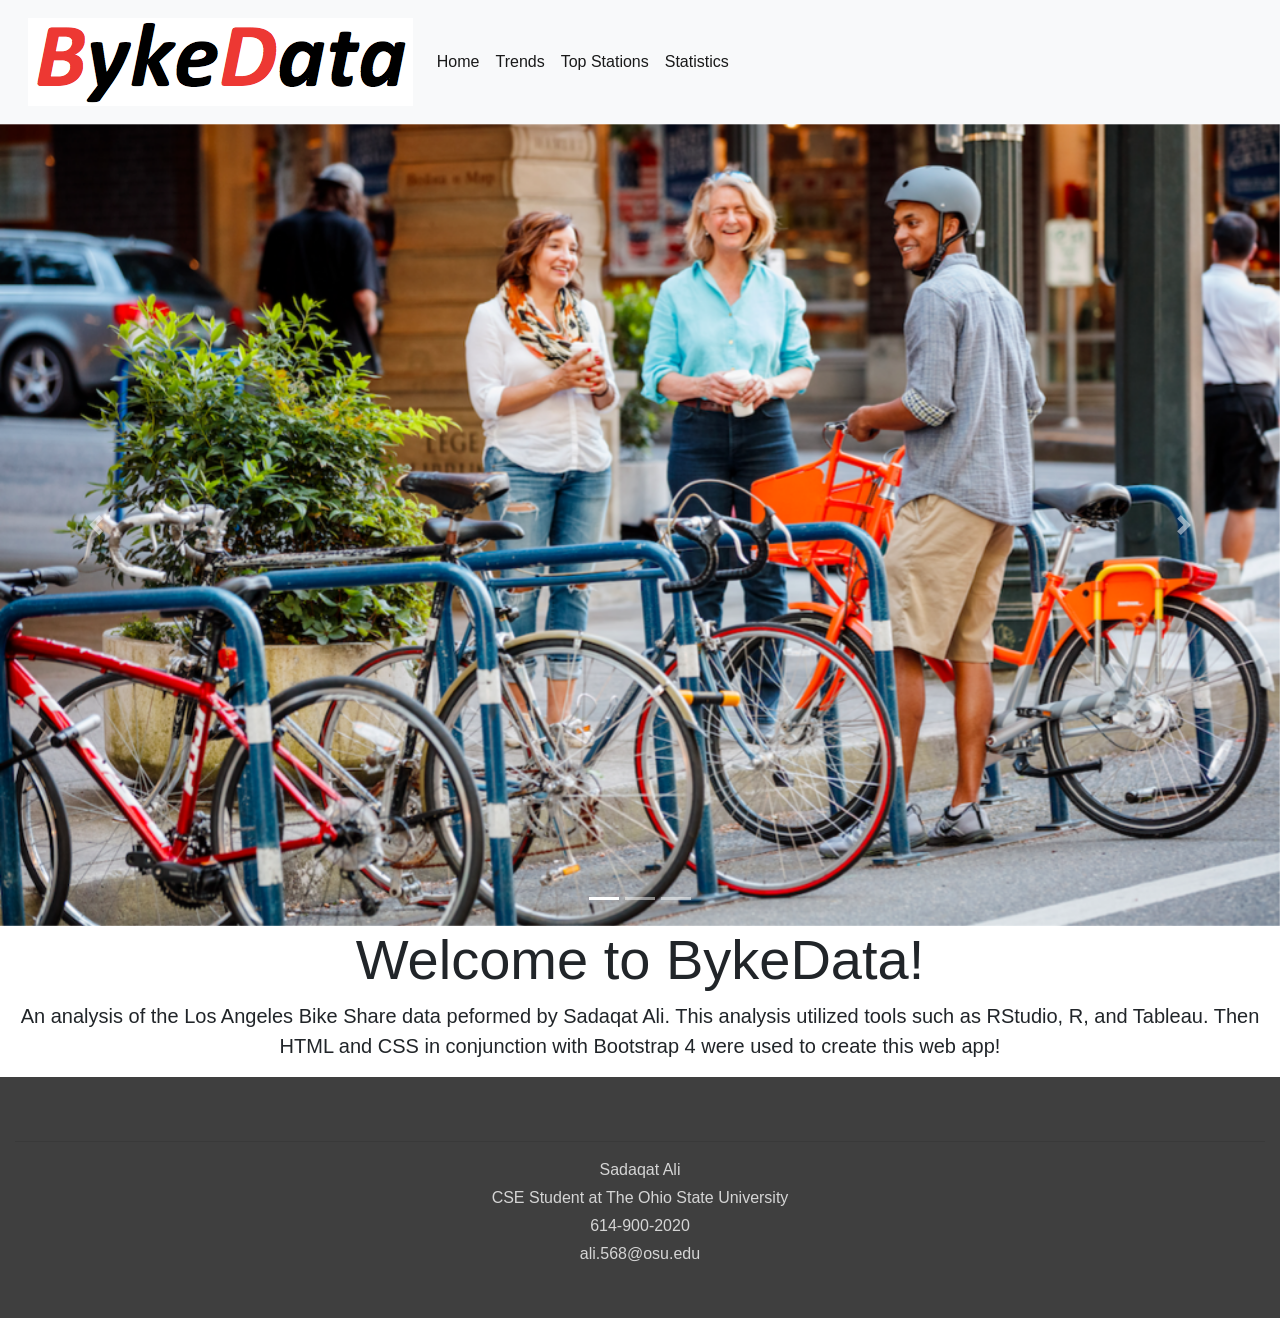
<file: index.html>
<?xml version="1.0" encoding="UTF-8" ?>
<!DOCTYPE html PUBLIC "-//W3C//DTD XHTML 1.0 Strict//EN" "http://www.w3.org/TR/xhtml1/DTD/xhtml1-strict.dtd">
<html xmlns="http://www.w3.org/1999/xhtml">
<head>
<!-- Things I need to make the site function, mostly from bootstrap -->
<meta http-equiv="Content-Type" content="text/html; charset=UTF-8" />
<meta name="viewport"
	content="width=device-width, initial-scale=1, shrink-to-fit=no">
	<link rel="stylesheet"
		href="https://stackpath.bootstrapcdn.com/bootstrap/4.1.3/css/bootstrap.min.css"
		integrity="sha384-MCw98/SFnGE8fJT3GXwEOngsV7Zt27NXFoaoApmYm81iuXoPkFOJwJ8ERdknLPMO"
		crossorigin="anonymous">
		<script
			src="https://ajax.googleapis.com/ajax/libs/jquery/3.3.1/jquery.min.js"></script>
		<script
			src="https://cdnjs.cloudflare.com/ajax/libs/popper.js/1.12.9/umd/popper.min.js"></script>
		<script
			src="https://maxcdn.bootstrapcdn.com/bootstrap/4.0.0/js/bootstrap.min.js"></script>

		<!-- A title for the website -->
<title>BykeData</title>

<!-- Link to the style css file -->
<link href="style1.css" rel="stylesheet">
</head>
<body>


	<!-- A Navigation Bar that has links to all the different pages -->

	<nav class="navbar navbar-expand-md navbar-light bg-light sticky-top">
	<div class="container-fluid">
		<a class="navbar-brand" href="#"><img src="bykedatalogo.png"></a>
		<button class="navbar-toggler" type="button" data-toggle="collapse"
			data-target="#navbarResponsive">
			<span class="navbar-toggler-icon"></span>
		</button>
		<div class="collapse navbar-collapse" id="navbarResponsive">
			<ul class="navbar-nav nl-auto">
				<li class="nav-item active"><a class="nav-link"
					href="index.html">Home</a></li>
				<li class="nav-item active"><a class="nav-link"
					href="trends.html">Trends</a></li>
				<li class="nav-item active"><a class="nav-link"
					href="topstations.html">Top Stations</a></li>
				<li class="nav-item active"><a class="nav-link"
					href="stats.html">Statistics</a></li>

			</ul>
		</div>
	</div>
	</nav>


	<!-- An Image Slider that has just a couple of different pictures of bike sharing -->

	<div id="carouselSlideshow" class="carousel slide" data-ride="carousel">
		<ol class="carousel-indicators">
			<li data-target="#carouselSlideshow" data-slide-to="0" class="active"></li>
			<li data-target="#carouselSlideshow" data-slide-to="1"></li>
			<li data-target="#carouselSlideshow" data-slide-to="2"></li>
		</ol>
		<div class="carousel-inner">
			<div class="carousel-item active">
				<img class="d-block w-100" src="bikeshare1.png" alt="First slide">
			</div>
			<div class="carousel-item">
				<img class="d-block w-100" src="bikeshare3.jpg" alt="Second slide">
			</div>
			<div class="carousel-item">
				<img class="d-block w-100" src="bikeshare4.jpg" alt="Third slide">
			</div>
		</div>
		<a class="carousel-control-prev" href="#carouselSlideshow"
			role="button" data-slide="prev"> <span
			class="carousel-control-prev-icon" aria-hidden="true"></span> <span
			class="sr-only">Previous</span>
		</a> <a class="carousel-control-next" href="#carouselSlideshow"
			role="button" data-slide="next"> <span
			class="carousel-control-next-icon" aria-hidden="true"></span> <span
			class="sr-only">Next</span>
		</a>
	</div>


	<!-- A generic welcome message and description of the site -->
	<div class="container-fluid padding">
		<div class="row welcome text-center">
			<div class="col-12">
				<h1 class="display-4">Welcome to BykeData!</h1>
			</div>
			<hr>
				<div class="col-12">
					<p class="lead">An analysis of the Los Angeles Bike Share data
						peformed by Sadaqat Ali. This analysis utilized tools such as
						RStudio, R, and Tableau. Then HTML and CSS in conjunction with
						Bootstrap 4 were used to create this web app!</p>
				</div>
			</hr>
		</div>
	</div>

	<!-- Some contact information about myself -->
	<footer>
	<div class="container-fluid">
		<div class="row text-center">
			<div class="col-12">
				<hr class="light"></hr>
				<p>Sadaqat Ali</p>
				<p>CSE Student at The Ohio State University</p>
				<p>614-900-2020</p>
				<p>ali.568@osu.edu</p>
			</div>
		</div>
	</div>
</body>
</html>
</file>
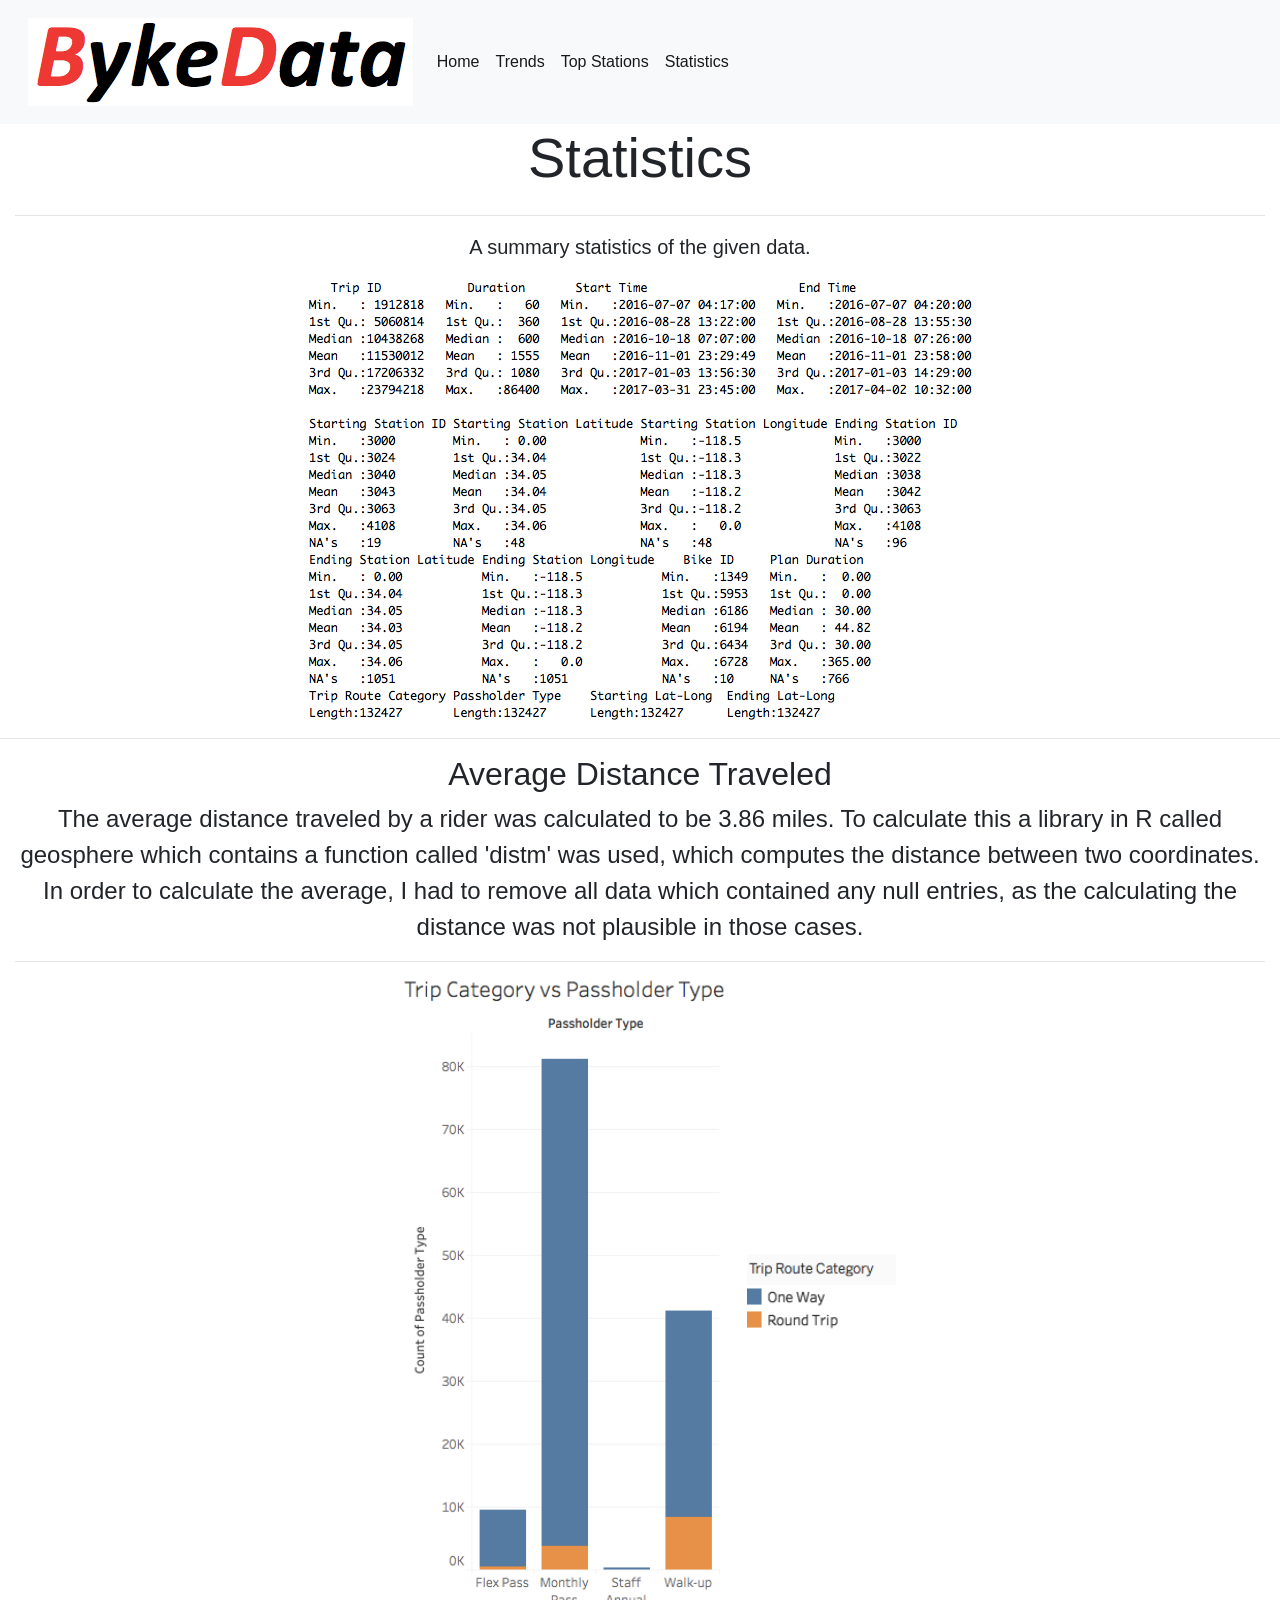
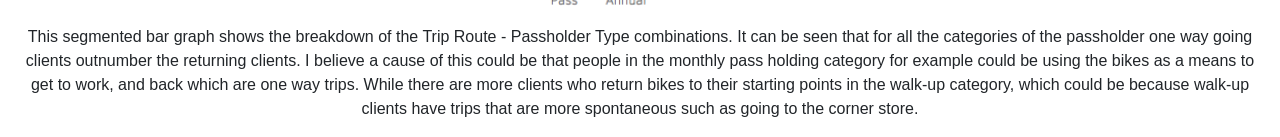
<file: stats.html>
<?xml version="1.0" encoding="UTF-8" ?>
<!DOCTYPE html PUBLIC "-//W3C//DTD XHTML 1.0 Strict//EN" "http://www.w3.org/TR/xhtml1/DTD/xhtml1-strict.dtd">
<html xmlns="http://www.w3.org/1999/xhtml">
<head>
<!-- Things I need to make the site function, mostly from bootstrap -->
<meta http-equiv="Content-Type" content="text/html; charset=UTF-8" />
<meta name="viewport"
	content="width=device-width, initial-scale=1, shrink-to-fit=no">
	<link rel="stylesheet"
		href="https://stackpath.bootstrapcdn.com/bootstrap/4.1.3/css/bootstrap.min.css"
		integrity="sha384-MCw98/SFnGE8fJT3GXwEOngsV7Zt27NXFoaoApmYm81iuXoPkFOJwJ8ERdknLPMO"
		crossorigin="anonymous">
		<script
			src="https://ajax.googleapis.com/ajax/libs/jquery/3.3.1/jquery.min.js"></script>
		<script
			src="https://cdnjs.cloudflare.com/ajax/libs/popper.js/1.12.9/umd/popper.min.js"></script>
		<script
			src="https://maxcdn.bootstrapcdn.com/bootstrap/4.0.0/js/bootstrap.min.js"></script>
			<!-- A title for the page -->
		<title>Statistics</title>
		<!-- A reference to the style css file -->
		<link href="style1.css" rel="stylesheet">
</head>
<body>

    <!-- A Navigation Bar that has links to all the different pages -->

	<nav class="navbar navbar-expand-md navbar-light bg-light sticky-top">
	<div class="container-fluid">
		<a class="navbar-brand" href="#"><img src="bykedatalogo.png"></a>
		<button class="navbar-toggler" type="button" data-toggle="collapse"
			data-target="#navbarResponsive">
			<span class="navbar-toggler-icon"></span>
		</button>
		<div class="collapse navbar-collapse" id="navbarResponsive">
			<ul class="navbar-nav nl-auto">
				<li class="nav-item active"><a class="nav-link"
					href="index.html">Home</a></li>
				<li class="nav-item active"><a class="nav-link"
					href="trends.html">Trends</a></li>
				<li class="nav-item active"><a class="nav-link"
					href="topstations.html">Top Stations</a></li>
				<li class="nav-item active"><a class="nav-link"
					href="stats.html">Statistics</a></li>

			</ul>
		</div>
	</div>
	</nav>

	<div class="container-fluid padding">
		<div class="row welcome text-center">
			<div class="col-12">
				<h1 class="display-4">Statistics</h1>
			</div>

			<div class="col-12">
				<hr></hr>
				<p class="lead">A summary statistics of the given data.</p>


			</div>

			<div class="col-12">
				<img src="statsummary.png"></img>
			</div>


		</div>
	</div>
	<hr>
		<div class="col-12 text-center">
			<h2 class="display-8">Average Distance Traveled</h2>
		
		<p  style="font-size: 24px">The
			average distance traveled by a rider was calculated to be 3.86 miles. To calculate
			this a library in R called geosphere which contains a function
			called 'distm' was used, which computes the distance between two coordinates.
			In order to calculate the average, I had to remove all data which
			contained any null entries, as the calculating the distance was not
			plausible in those cases.</p>
		<hr></hr>
		
		<img class="image-center" src="routevspass.png"></img>
		<p>This segmented bar graph shows the breakdown of the Trip Route - 
		Passholder Type combinations. It can be seen that for all the categories of the 
		passholder one way going clients outnumber the returning clients. I believe
		a cause of this could be that people in the monthly pass holding category 
		for example could be using the bikes as a means to get to work, and back 
		which are one way trips. While there are more clients who return bikes to
		their starting points in the walk-up category, which could be because 
		walk-up clients have trips that are more spontaneous such as going to the 
		corner store.</p>
		</div>
</body>
</html>
</file>
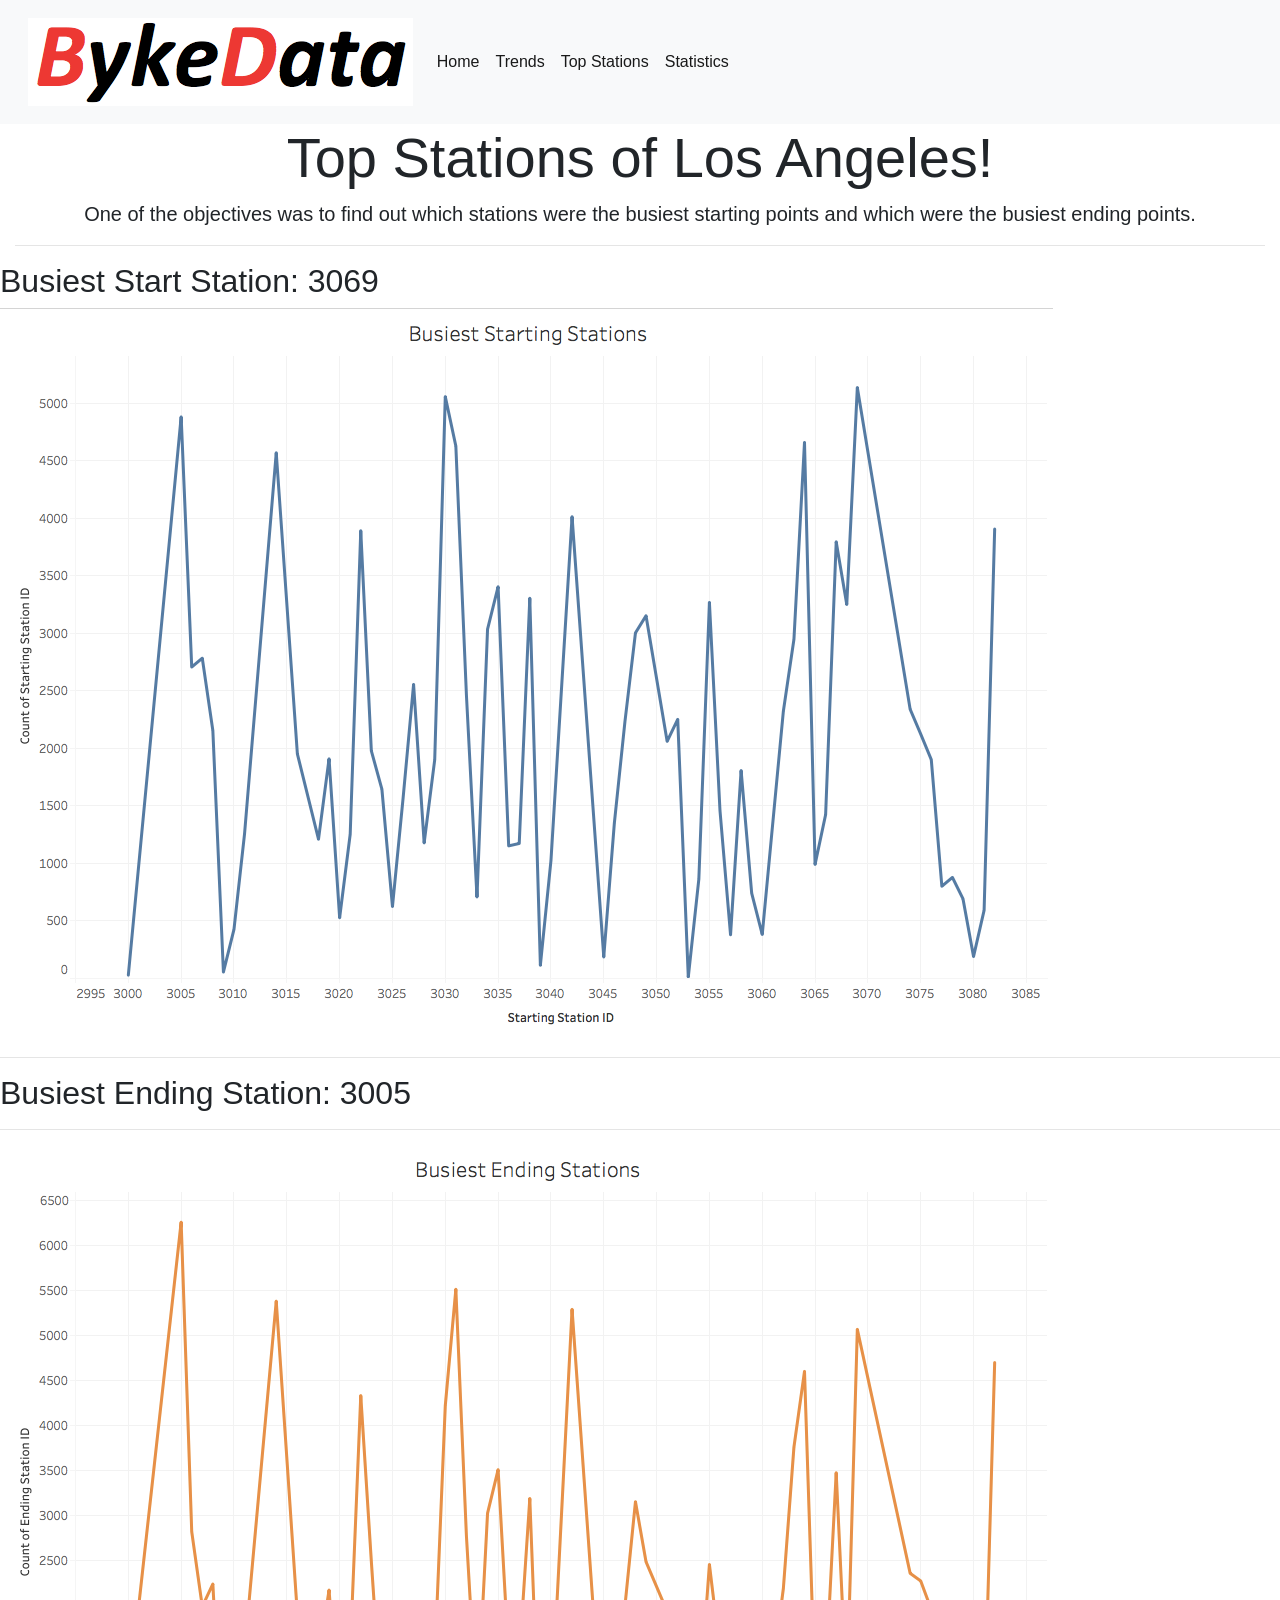
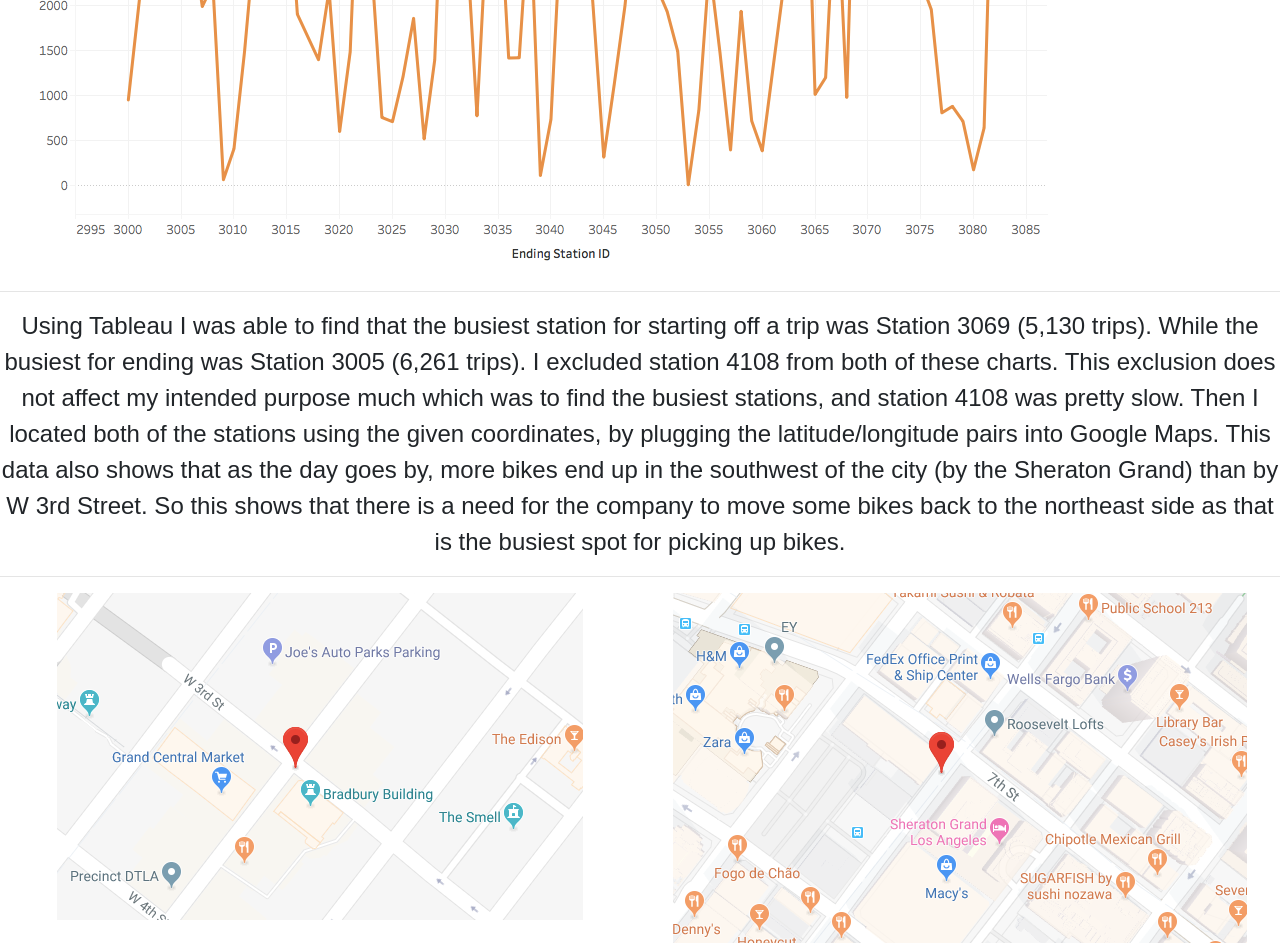
<file: topstations.html>
<?xml version="1.0" encoding="UTF-8" ?>
<!DOCTYPE html PUBLIC "-//W3C//DTD XHTML 1.0 Strict//EN" "http://www.w3.org/TR/xhtml1/DTD/xhtml1-strict.dtd">
<html xmlns="http://www.w3.org/1999/xhtml">
<head>
<!-- Things I need to make the site function, mostly from bootstrap -->
<meta http-equiv="Content-Type" content="text/html; charset=UTF-8" />
<meta name="viewport"
	content="width=device-width, initial-scale=1, shrink-to-fit=no">
	<link rel="stylesheet"
		href="https://stackpath.bootstrapcdn.com/bootstrap/4.1.3/css/bootstrap.min.css"
		integrity="sha384-MCw98/SFnGE8fJT3GXwEOngsV7Zt27NXFoaoApmYm81iuXoPkFOJwJ8ERdknLPMO"
		crossorigin="anonymous">
		<script
			src="https://ajax.googleapis.com/ajax/libs/jquery/3.3.1/jquery.min.js"></script>
		<script
			src="https://cdnjs.cloudflare.com/ajax/libs/popper.js/1.12.9/umd/popper.min.js"></script>
		<script
			src="https://maxcdn.bootstrapcdn.com/bootstrap/4.0.0/js/bootstrap.min.js"></script>
			<!-- A title for the page -->
		<title>Top Stations</title>
		<!-- A reference to the style css file -->
		<link href="style1.css" rel="stylesheet">
</head>
<body>

    <!-- A Navigation Bar that has links to all the different pages -->

    <nav class="navbar navbar-expand-md navbar-light bg-light sticky-top">
    <div class="container-fluid">
        <a class="navbar-brand" href="#"><img src="bykedatalogo.png"></a>
        <button class="navbar-toggler" type="button" data-toggle="collapse"
            data-target="#navbarResponsive">
            <span class="navbar-toggler-icon"></span>
        </button>
        <div class="collapse navbar-collapse" id="navbarResponsive">
            <ul class="navbar-nav nl-auto">
                <li class="nav-item active"><a class="nav-link"
                    href="index.html">Home</a></li>
                <li class="nav-item active"><a class="nav-link"
                    href="trends.html">Trends</a></li>
                <li class="nav-item active"><a class="nav-link"
                    href="topstations.html">Top Stations</a></li>
                <li class="nav-item active"><a class="nav-link"
                    href="stats.html">Statistics</a></li>

            </ul>
        </div>
    </div>
    </nav>
    
    <!-- Displaying charts and describing them -->
	<div class="container-fluid padding">
		<div class="row welcome text-center">
			<div class="col-12">
				<h1 class="display-4">Top Stations of Los Angeles!</h1>
			</div>
			<hr>
				<div class="col-12">
					<p class="lead">One of the objectives was to find out which
						stations were the busiest starting points and which were the
						busiest ending points.</p>
					<hr></hr>

				</div>
			</hr>
		</div>
	</div>
	<h2>Busiest Start Station: 3069</h2>


	<img src="busieststarting.png"></img>
	<hr />
	<h2>Busiest Ending Station: 3005</h2>
	<hr />
	<img src="busiestending.png"></img>
	<hr />
	<p class="text-center" style="font-size: 24px">Using Tableau I was
		able to find that the busiest station for starting off a trip was
		Station 3069 (5,130 trips). While the busiest for ending was Station
		3005 (6,261 trips). I excluded station 4108 from both of these charts.
		This exclusion does not affect my intended purpose much which was to
		find the busiest stations, and station 4108 was pretty slow. Then I
		located both of the stations using the given coordinates, by plugging
		the latitude/longitude pairs into Google Maps. This data also shows
		that as the day goes by, more bikes end up in the southwest of the
		city (by the Sheraton Grand) than by W 3rd Street. So this shows that
		there is a need for the company to move some bikes back to the
		northeast side as that is the busiest spot for picking up bikes.</p>
	<hr />

	<div class="container-fluid padding">
		<div class="row text-center padding">
			<div class="col-xs-12 col-sm-6 col-md-6">
				<img src="station3069(1).png"></img>
			</div>
			<div class="col-xs-12 col-sm-6 col-md-6">
				<img src="station3005.png"></img>
			</div>
		</div>
	</div>
</body>
</html>
</file>
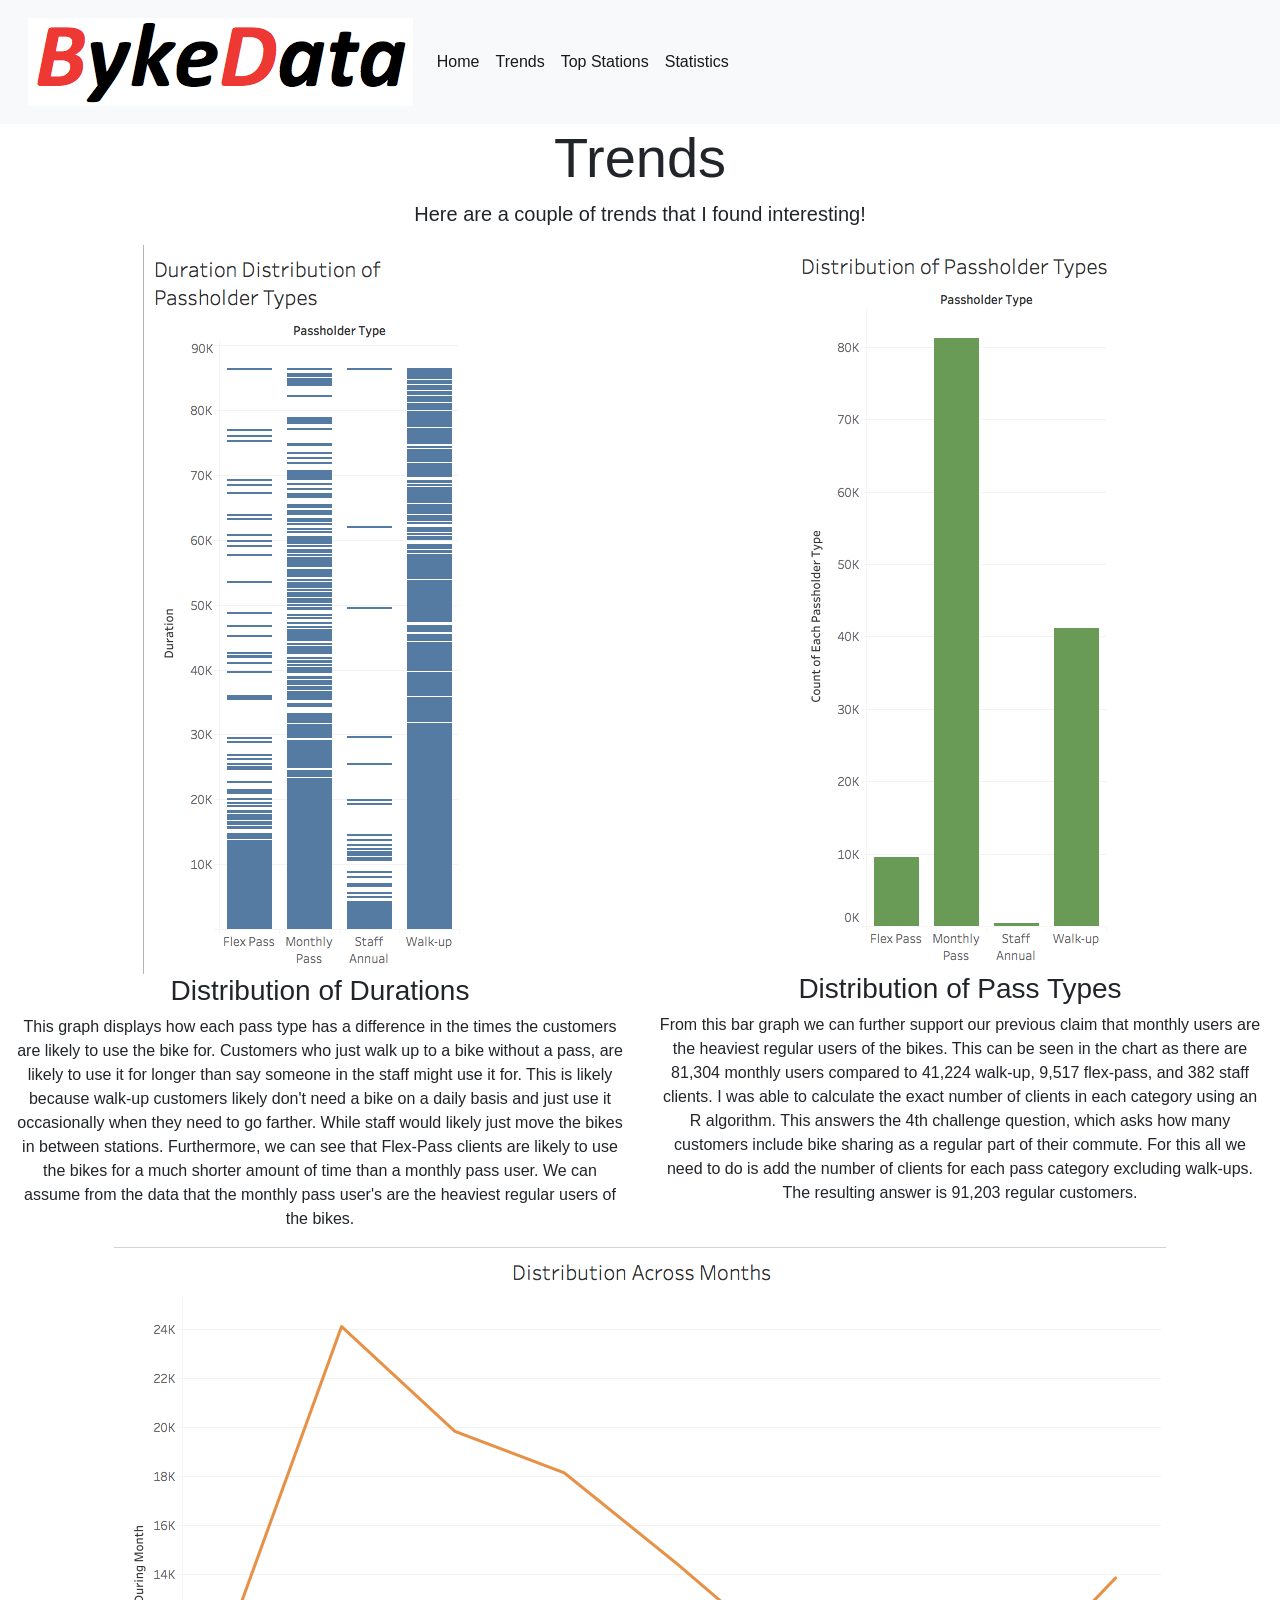
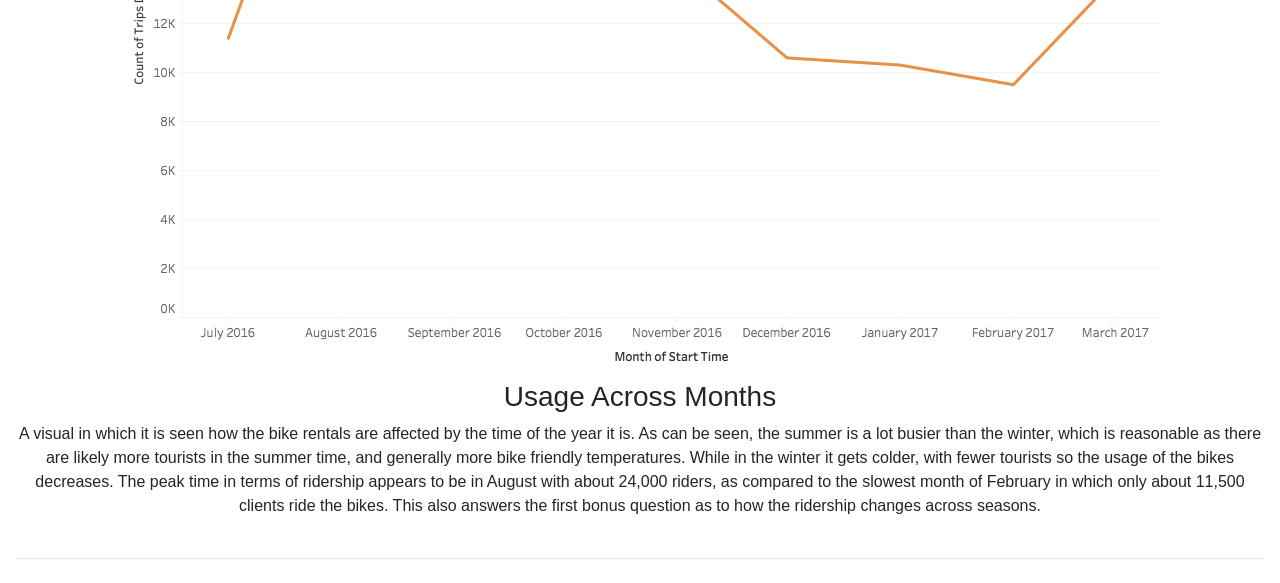
<file: trends.html>
<?xml version="1.0" encoding="UTF-8" ?>
<!DOCTYPE html PUBLIC "-//W3C//DTD XHTML 1.0 Strict//EN" "http://www.w3.org/TR/xhtml1/DTD/xhtml1-strict.dtd">
<html xmlns="http://www.w3.org/1999/xhtml">
<head>
<!-- Things I need to make the site function, mostly from bootstrap -->
<meta http-equiv="Content-Type" content="text/html; charset=UTF-8" />
<meta name="viewport"
	content="width=device-width, initial-scale=1, shrink-to-fit=no">
	<link rel="stylesheet"
		href="https://stackpath.bootstrapcdn.com/bootstrap/4.1.3/css/bootstrap.min.css"
		integrity="sha384-MCw98/SFnGE8fJT3GXwEOngsV7Zt27NXFoaoApmYm81iuXoPkFOJwJ8ERdknLPMO"
		crossorigin="anonymous">
		
		<!-- A title for the page -->
		<title>Trends</title>
		<!-- Link to the style css file -->
		<link href="style1.css" rel="stylesheet">
</head>
<body>

    <!-- A Navigation Bar that has links to all the different pages -->

    <nav class="navbar navbar-expand-md navbar-light bg-light sticky-top">
    <div class="container-fluid">
        <a class="navbar-brand" href="#"><img src="bykedatalogo.png"></a>
        <button class="navbar-toggler" type="button" data-toggle="collapse"
            data-target="#navbarResponsive">
            <span class="navbar-toggler-icon"></span>
        </button>
        <div class="collapse navbar-collapse" id="navbarResponsive">
            <ul class="navbar-nav nl-auto">
                 <li class="nav-item active"><a class="nav-link"
                    href="index.html">Home</a></li>
                <li class="nav-item active"><a class="nav-link"
                    href="trends.html">Trends</a></li>
                <li class="nav-item active"><a class="nav-link"
                    href="topstations.html">Top Stations</a></li>
                <li class="nav-item active"><a class="nav-link"
                    href="stats.html">Statistics</a></li>

            </ul>
        </div>
    </div>
    </nav>

    <!-- Information about what is on this page -->
	<div class="container-fluid padding">
		<div class="row welcome text-center">
			<div class="col-12">
				<h1 class="display-4">Trends</h1>
			</div>
			<hr>
				<div class="col-12">
					<p class="lead">Here are a couple of trends that I found
						interesting!</p>
				</div>
			</hr>
		</div>
	</div>

    <!-- Data and their descriptions -->
	<div class="container-fluid padding">
		<div class="row text-center padding">
			<div class="col-xs-12 col-sm-6 col-md-6">
				<img src="durationperpass.png"></img>
				<h3>Distribution of Durations</h3>
				<p>This graph displays how each pass type has a difference in
					the times the customers are likely to use the bike for. Customers
					who just walk up to a bike without a pass, are likely to use it for
					longer than say someone in the staff might use it for. This is
					likely because walk-up customers likely don't need a bike on a
					daily basis and just use it occasionally when they need to go
					farther. While staff would likely just move the bikes in between
					stations. Furthermore, we can see that Flex-Pass clients are likely
					to use the bikes for a much shorter amount of time than a monthly
					pass user. We can assume from the data that the monthly pass user's
					are the heaviest regular users of the bikes.</p>
			</div>
			<div class="col-xs-12 col-sm-6 col-md-6">
				<img src="perpass.png"></img>
				<h3>Distribution of Pass Types</h3>
				<p>From this bar graph we can further support our previous claim
					that monthly users are the heaviest regular users of the bikes.
					This can be seen in the chart as there are 81,304 monthly users
					compared to 41,224 walk-up, 9,517 flex-pass, and 382 staff clients.
					I was able to calculate the exact number of clients in each
					category using an R algorithm. This answers the 4th challenge
					question, which asks how many customers include bike sharing as a
					regular part of their commute. For this all we need to do is add
					the number of clients for each pass category excluding walk-ups.
					The resulting answer is 91,203 regular customers.</p>
			</div>
			<div class="col-12">
				<img src="acrossmonths.png"></img>
				<h3>Usage Across Months</h3>
				<p>A visual in which it is seen how the bike rentals are
					affected by the time of the year it is. As can be seen, the summer
					is a lot busier than the winter, which is reasonable as there are
					likely more tourists in the summer time, and generally more bike
					friendly temperatures. While in the winter it gets colder, with
					fewer tourists so the usage of the bikes decreases. The peak time
					in terms of ridership appears to be in August with about 24,000
					riders, as compared to the slowest month of February in which only
					about 11,500 clients ride the bikes. This also answers the first
					bonus question as to how the ridership changes across seasons.</p>
			</div>
		</div>
		<hr class="my-4"></hr>
	</div>
</body>
</html>
</file>
<file: style1.css>
.navbar {
	padding: .8rem;
}

.navbar-nav{
	padding-right: 20px;
}

.carousel-inner img{
	width: 100%;
	height: 100%;
}
footer{
	background-color:#3f3f3f;
	color: #d5d5d5;
}
:root {
  --jumbotron-padding-y: 3rem;
}

.jumbotron {
  padding-top: var(--jumbotron-padding-y);
  padding-bottom: var(--jumbotron-padding-y);
  margin-bottom: 0;
  background-color: #fff;
}
@media (min-width: 768px) {
  .jumbotron {
    padding-top: calc(var(--jumbotron-padding-y) * 2);
    padding-bottom: calc(var(--jumbotron-padding-y) * 2);
  }
}

.jumbotron p:last-child {
  margin-bottom: 0;
}

.jumbotron-heading {
  font-weight: 300;
}

.jumbotron .container {
  max-width: 40rem;
}

footer {
  padding-top: 3rem;
  padding-bottom: 3rem;
}

footer p {
  margin-bottom: .25rem;
}
</file>
